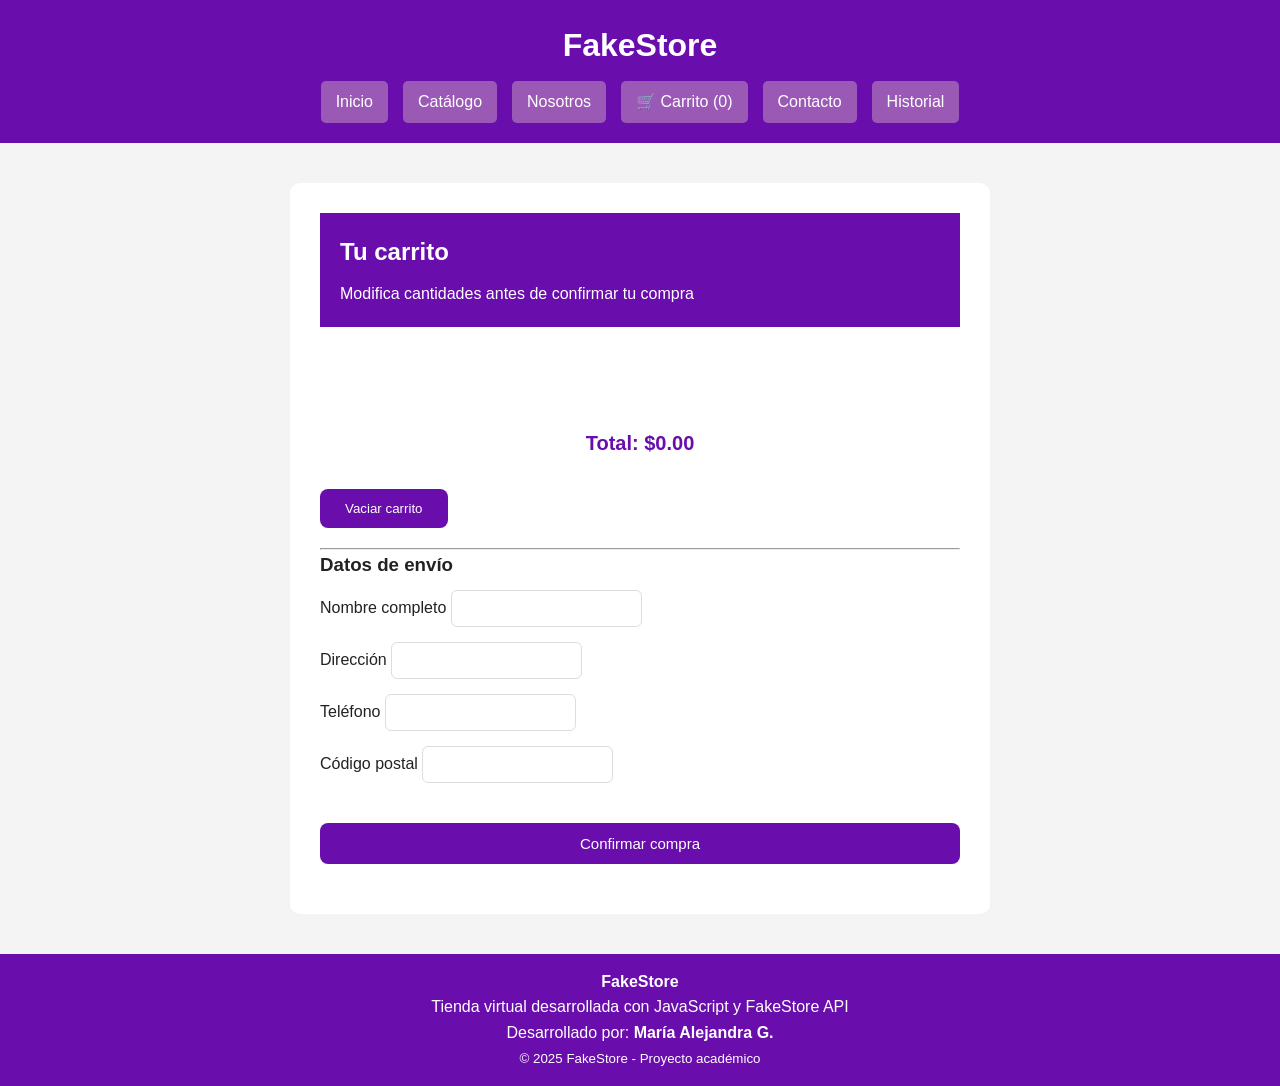
<file: carrito.html>
<!DOCTYPE html>
<html lang="es">
<head>
  <meta charset="UTF-8">
  <title>FakeStore | Carrito</title>
  <meta name="viewport" content="width=device-width, initial-scale=1.0">

  <link rel="stylesheet" href="css/styles.css">

  <script src="js/components/navbar.js" defer></script>
  <script src="js/components/footer.js" defer></script>
</head>
<body>

<site-navbar></site-navbar>

<main class="contenido carrito-wrapper">

  <header class="carrito-header">
    <h2>Tu carrito</h2>
    <p>Modifica cantidades antes de confirmar tu compra</p>
  </header>

  <!-- LISTA -->
  <section id="carrito-lista" class="carrito-lista">
  </section>

  <!-- RESUMEN -->
  <section class="carrito-resumen">
    <h3 id="total">Total: $0</h3>
    <button class="btn btn-danger" onclick="vaciarCarrito()">Vaciar carrito</button>
  </section>

  <hr>

  <!-- CHECKOUT -->
  <section class="checkout-card">
    <h3>Datos de envío</h3>

    <form class="checkout-form" onsubmit="event.preventDefault(); confirmarCompra();">

      <div class="form-group">
        <label>Nombre completo</label>
        <input type="text" id="nombre" required>
      </div>

      <div class="form-group">
        <label>Dirección</label>
        <input type="text" id="direccion" required>
      </div>

      <div class="form-group">
        <label>Teléfono</label>
        <input type="text" id="telefono" required>
      </div>

      <div class="form-group">
        <label>Código postal</label>
        <input type="text" id="postal" required>
      </div>

      <button type="submit" class="btn btn-primary">
        Confirmar compra
      </button>

    </form>
  </section>

</main>

<site-footer></site-footer>

<script src="js/app.js"></script>
</body>
</html>
</file>
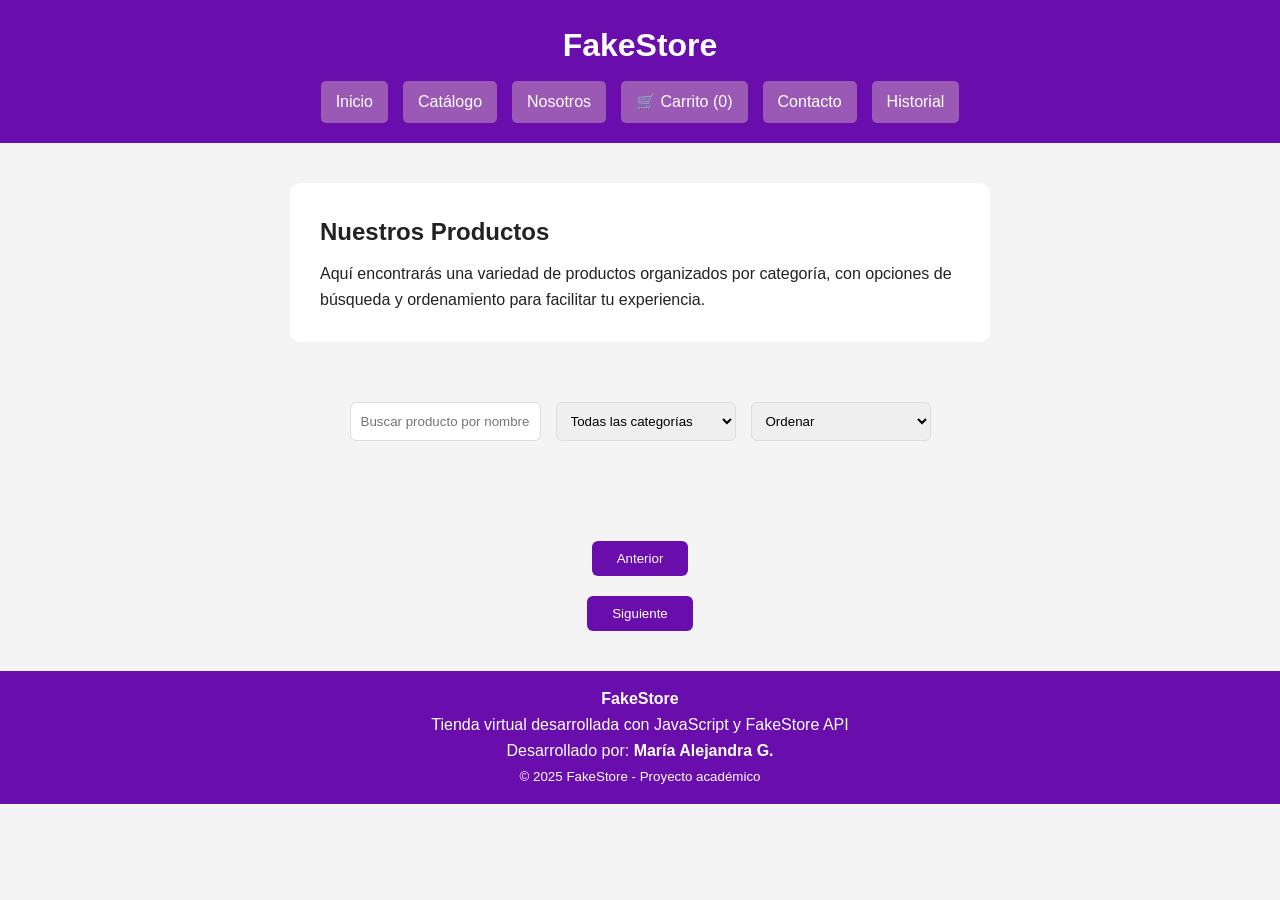
<file: catalogo.html>
<!DOCTYPE html>
<html lang="es">
<head>
  <meta charset="UTF-8">
  <title>FakeStore | Catálogo</title>
  <link rel="stylesheet" href="css/styles.css">
  <script src="js/components/navbar.js" defer></script>
  <script src="js/components/footer.js" defer></script>
</head>
<body>

<site-navbar></site-navbar>

<section class="contenido">
  <h2>Nuestros Productos</h2>
  <p>
    Aquí encontrarás una variedad de productos organizados por categoría,
    con opciones de búsqueda y ordenamiento para facilitar tu experiencia.
  </p>
</section>

<section class="filtros">
  <input type="text" id="buscar" placeholder="Buscar producto por nombre">
  
  <select id="categoria">
    <option value="all">Todas las categorías</option>
  </select>

  <select id="ordenar">
    <option value="default">Ordenar</option>
    <option value="precio-asc">Precio menor a mayor</option>
    <option value="precio-desc">Precio mayor a menor</option>
  </select>
</section>



<main id="lista-productos" class="productos">


  <!-- Productos renderizados desde JS -->
</main>

<div class="paginacion">
  <button id="btn-anterior" onclick="paginaAnterior()">Anterior</button>
  <span id="pagina-actual"></span>
  <button id="btn-siguiente" onclick="paginaSiguiente()">Siguiente</button>
</div>


<site-footer></site-footer>

<script src="js/app.js"></script>
</body>
</html>
</file>
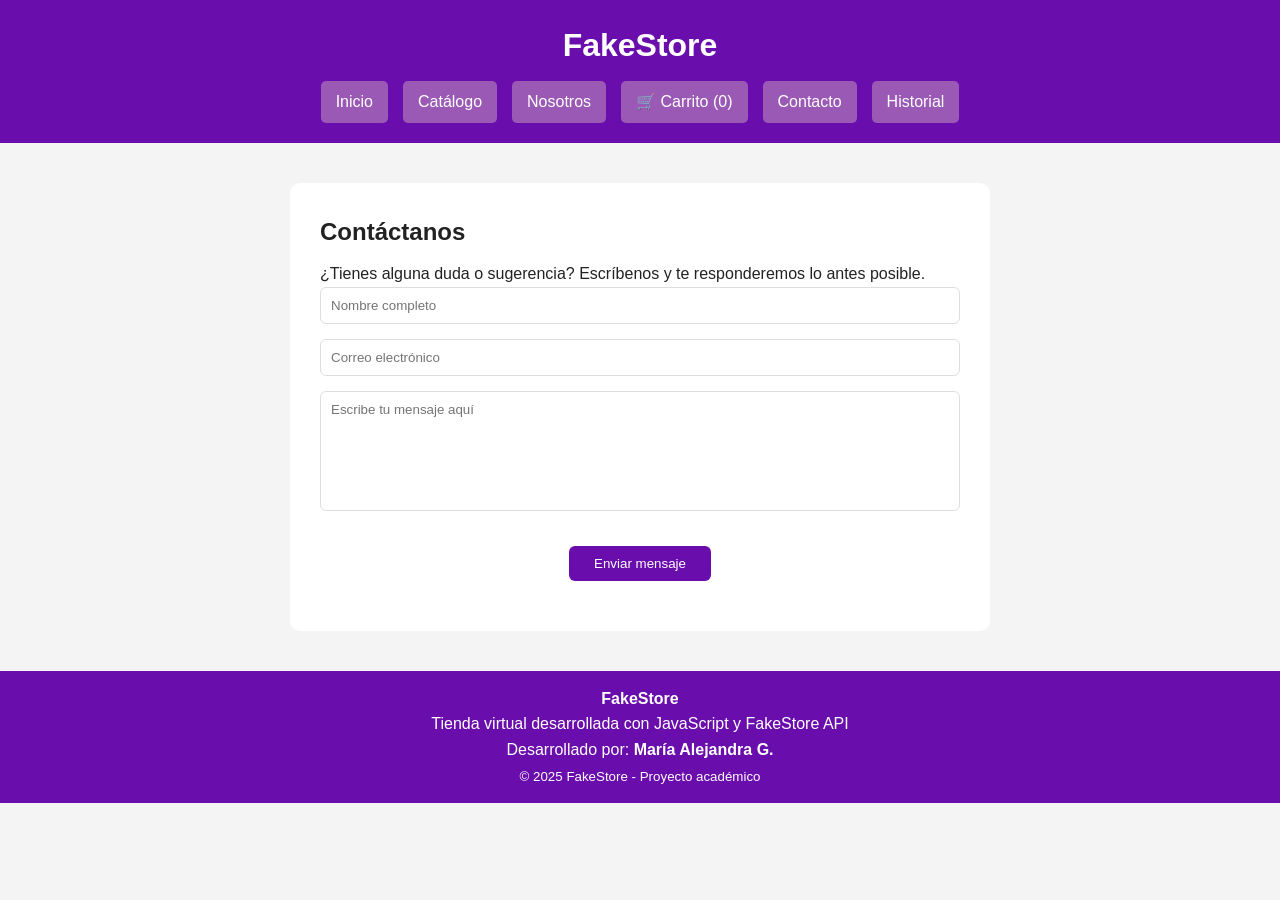
<file: contacto.html>
<!DOCTYPE html>
<html lang="es">
<head>
  <meta charset="UTF-8">
  <title>FakeStore | Contacto</title>
  <link rel="stylesheet" href="css/styles.css">
  <script src="js/components/navbar.js" defer></script>
  <script src="js/components/footer.js" defer></script>
</head>
<body>

<site-navbar></site-navbar>

<main class="contenido">

  <h2>Contáctanos</h2>
  <p>
    ¿Tienes alguna duda o sugerencia? Escríbenos y te responderemos lo antes posible.
  </p>

  <form>
    <input type="text" placeholder="Nombre completo" required>
    <input type="email" placeholder="Correo electrónico" required>
    <textarea placeholder="Escribe tu mensaje aquí"></textarea>
    <button type="submit">Enviar mensaje</button>
  </form>

</main>

<site-footer></site-footer>

</body>
</html>
</file>
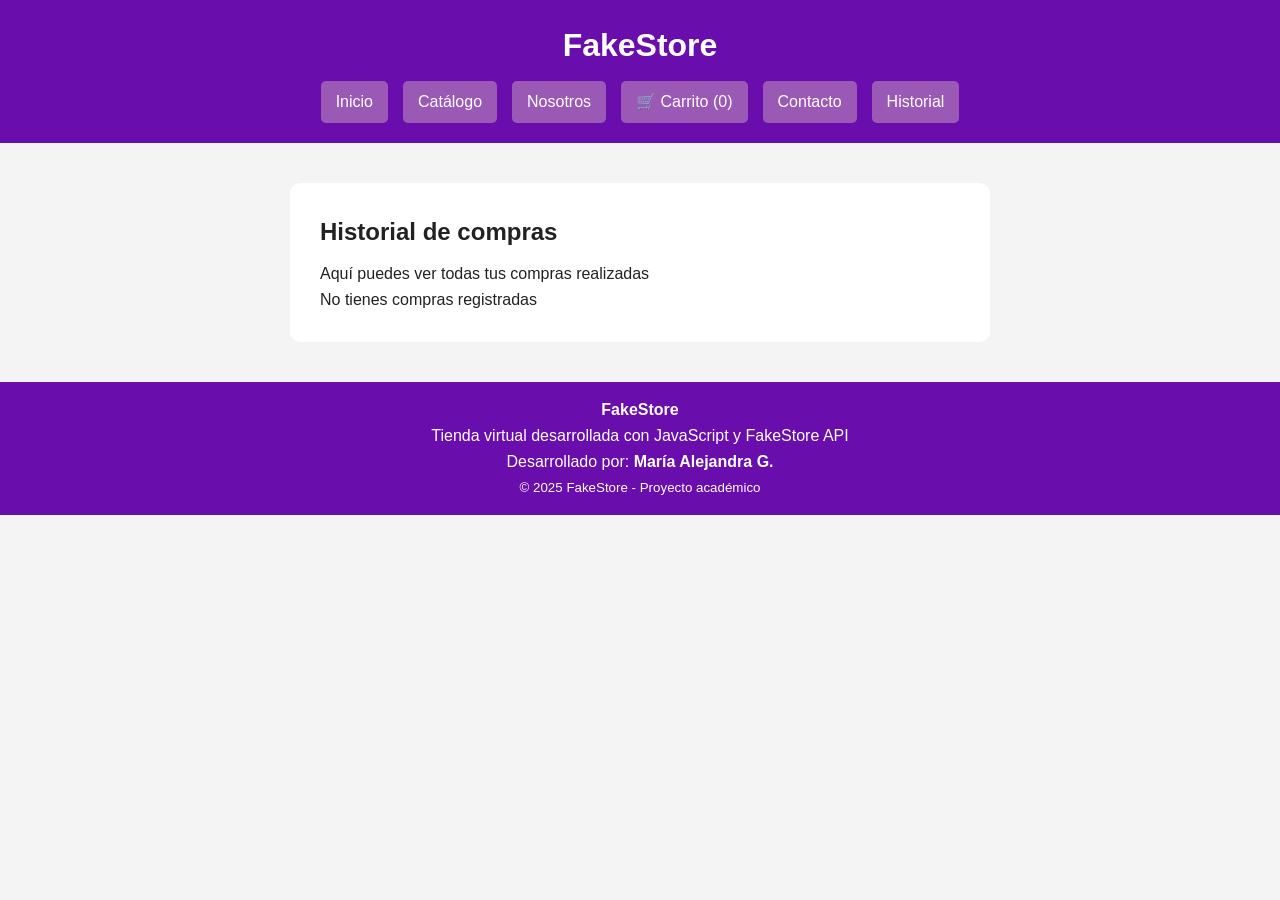
<file: historial.html>
<!DOCTYPE html>
<html lang="es">
<head>
  <meta charset="UTF-8">
  <title>Historial de Compras</title>
  <meta name="viewport" content="width=device-width, initial-scale=1.0">

  <link rel="stylesheet" href="css/styles.css">

  <script src="js/components/navbar.js" defer></script>
  <script src="js/components/footer.js" defer></script>
</head>
<body>

<site-navbar></site-navbar>

<main class="contenido historial-wrapper">

  <h2>Historial de compras</h2>
  <p>Aquí puedes ver todas tus compras realizadas</p>

  <section id="historial-lista" class="historial-lista">
    <!-- JS -->
  </section>

</main>

<site-footer></site-footer>

<script src="js/historial.js"></script>
</body>
</html>
</file>
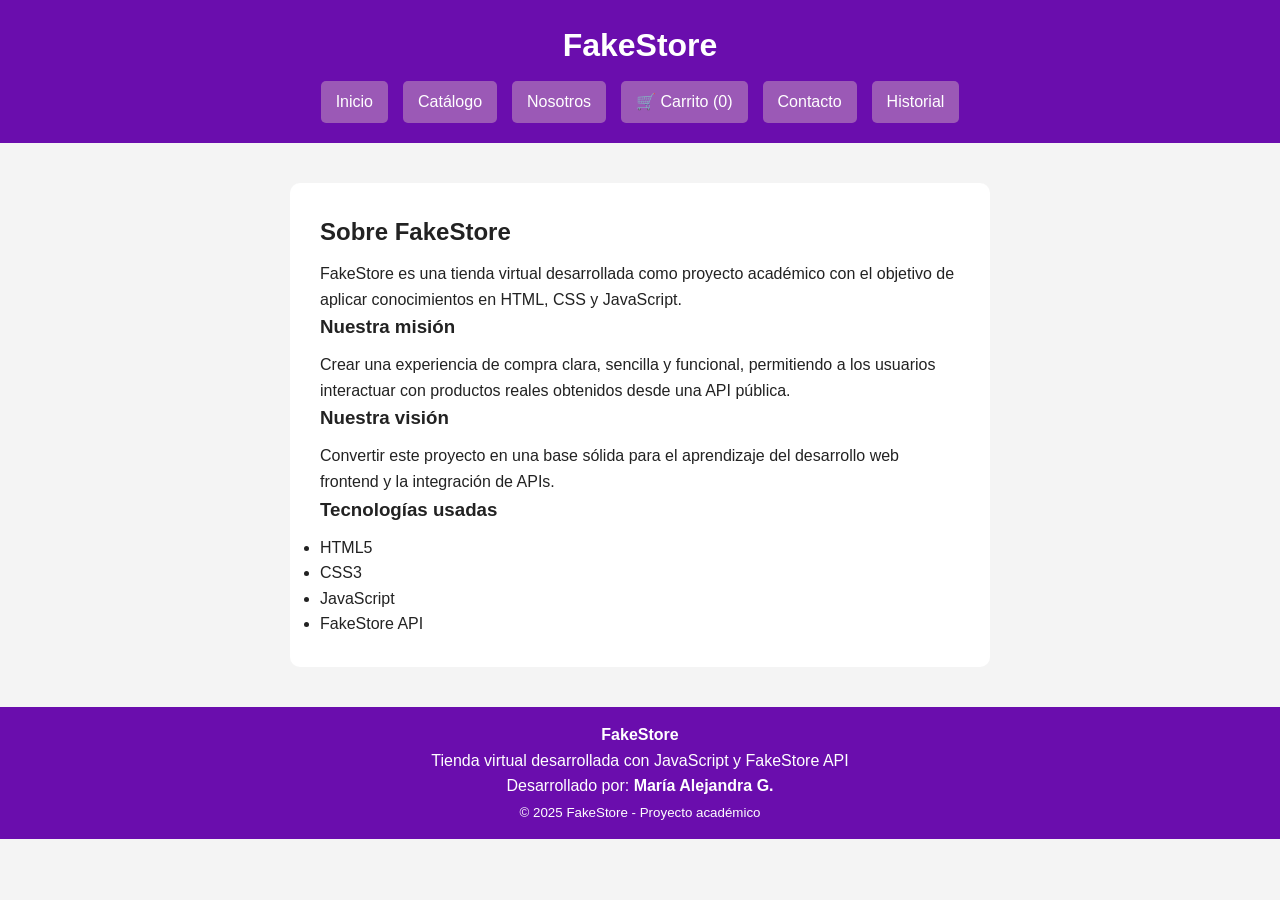
<file: nosotros.html>
<!DOCTYPE html>
<html lang="es">
<head>
  <meta charset="UTF-8">
  <title>FakeStore | Nosotros</title>
  <link rel="stylesheet" href="css/styles.css">
  <script src="js/components/navbar.js" defer></script>
  <script src="js/components/footer.js" defer></script>
</head>
<body>

<site-navbar></site-navbar>

<main class="contenido">

  <h2>Sobre FakeStore</h2>

  <p>
    FakeStore es una tienda virtual desarrollada como proyecto académico
    con el objetivo de aplicar conocimientos en HTML, CSS y JavaScript.
  </p>

  <h3>Nuestra misión</h3>
  <p>
    Crear una experiencia de compra clara, sencilla y funcional,
    permitiendo a los usuarios interactuar con productos reales
    obtenidos desde una API pública.
  </p>

  <h3>Nuestra visión</h3>
  <p>
    Convertir este proyecto en una base sólida para el aprendizaje
    del desarrollo web frontend y la integración de APIs.
  </p>

  <h3>Tecnologías usadas</h3>
  <ul>
    <li>HTML5</li>
    <li>CSS3</li>
    <li>JavaScript</li>
    <li>FakeStore API</li>
  </ul>

</main>

<site-footer></site-footer>

</body>
</html>
</file>
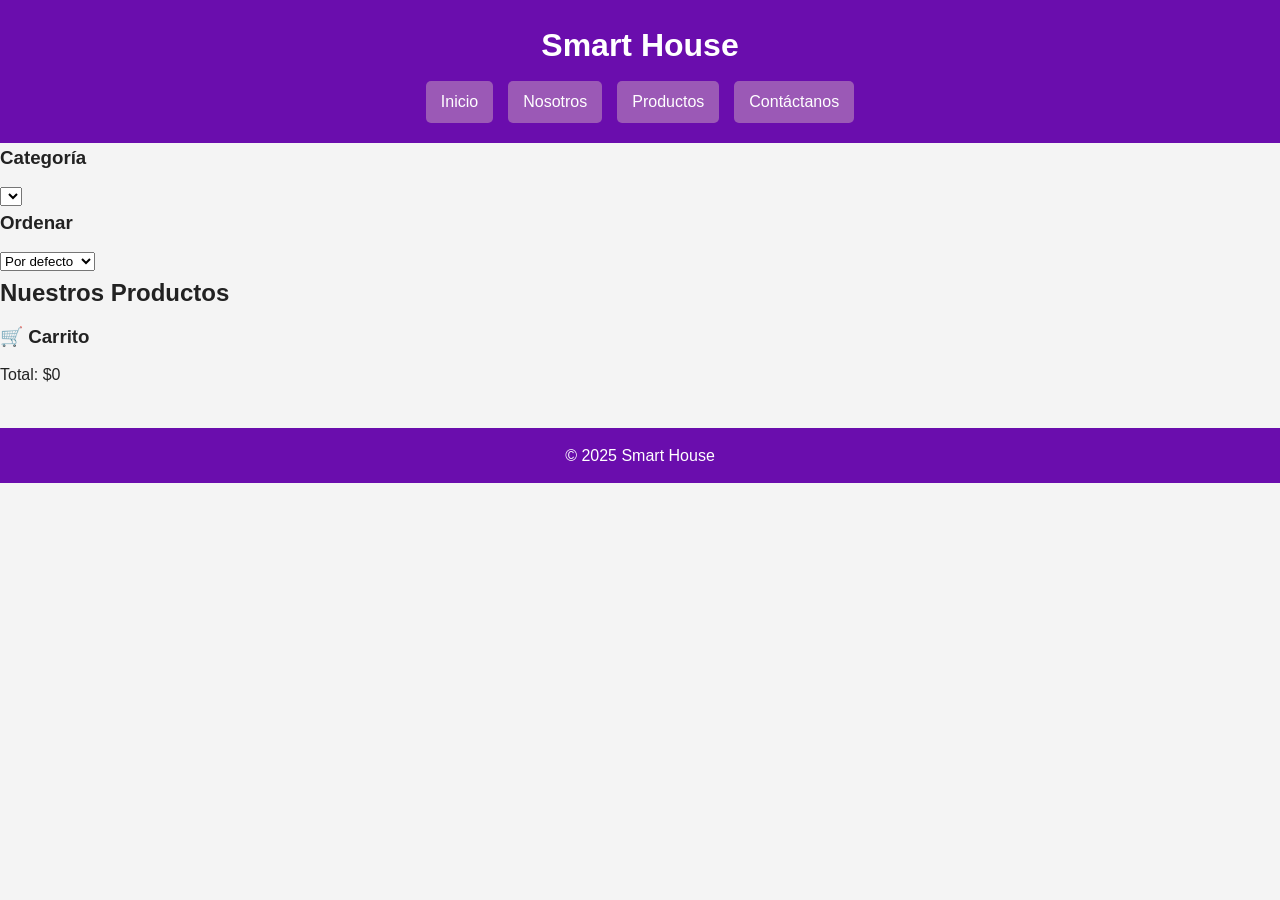
<file: productos.html>
<!DOCTYPE html>
<html lang="es">
<head>
  <meta charset="UTF-8">
  <title>Smart House | Productos</title>
  <link rel="stylesheet" href="css/styles.css">
</head>
<body>

<header class="header">
  <h1>Smart House</h1>
  <nav>
    <a href="index.html">Inicio</a>
    <a href="nosotros.html">Nosotros</a>
    <a href="productos.html">Productos</a>
    <a href="contactanos.html">Contáctanos</a>
  </nav>
</header>

<section class="shop-container">

  <!-- FILTROS -->
  <aside class="filters">
    <h3>Categoría</h3>
    <select id="filtroCategoria"></select>

    <h3>Ordenar</h3>
    <select id="ordenar">
      <option value="default">Por defecto</option>
      <option value="precioAsc">Precio ↑</option>
      <option value="precioDesc">Precio ↓</option>
      <option value="nombre">Nombre A-Z</option>
    </select>
  </aside>

  <!-- PRODUCTOS -->
  <main class="products-area">
    <h2>Nuestros Productos</h2>
    <div id="listaProductos" class="products-grid"></div>
  </main>

  <!-- CARRITO -->
  <aside class="cart">
    <h3>🛒 Carrito</h3>
    <div id="itemsCarrito"></div>
    <p class="cart-total">Total: $<span id="totalCarrito">0</span></p>
  </aside>

</section>

<footer class="footer">
  <p>© 2025 Smart House</p>
</footer>

<script src="js/app.js"></script>
</body>
</html>
</file>
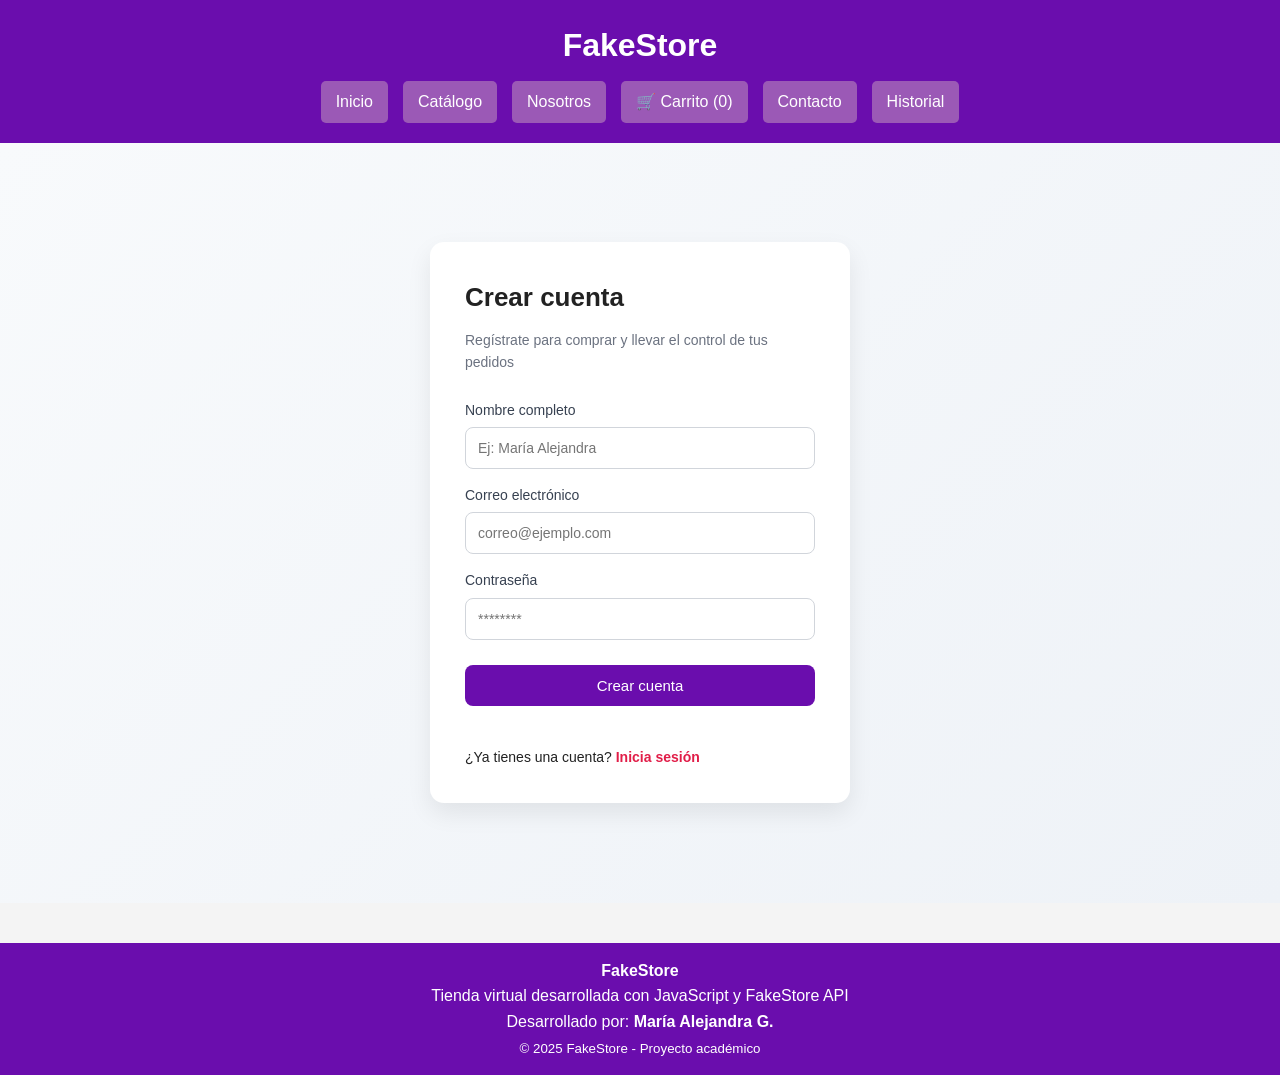
<file: register.html>
<!DOCTYPE html>
<html lang="es">
<head>
  <meta charset="UTF-8">
  <title>Registro | FakeStore</title>
  <meta name="viewport" content="width=device-width, initial-scale=1.0">

  <link rel="stylesheet" href="css/styles.css">

  <script src="js/components/navbar.js" defer></script>
  <script src="js/components/footer.js" defer></script>
</head>
<body>

<site-navbar></site-navbar>

<main class="auth-wrapper">

  <section class="auth-card">

    <h2>Crear cuenta</h2>
    <p class="auth-subtitle">
      Regístrate para comprar y llevar el control de tus pedidos
    </p>

    <div class="auth-form">

      <label>Nombre completo</label>
      <input type="text" id="nombre" placeholder="Ej: María Alejandra">

      <label>Correo electrónico</label>
      <input type="email" id="email" placeholder="correo@ejemplo.com">

      <label>Contraseña</label>
      <input type="password" id="password" placeholder="********">

      <button class="btn btn-primary" onclick="registrar()">
        Crear cuenta
      </button>

      <p class="auth-link">
        ¿Ya tienes una cuenta?
        <a href="login.html">Inicia sesión</a>
      </p>

    </div>

  </section>

</main>

<site-footer></site-footer>

<script>
function registrar() {
  const nombre = document.getElementById("nombre").value.trim();
  const email = document.getElementById("email").value.trim();
  const password = document.getElementById("password").value.trim();

  if (!nombre || !email || !password) {
    alert("Todos los campos son obligatorios");
    return;
  }

  const usuarios = JSON.parse(localStorage.getItem("usuarios")) || [];

  if (usuarios.some(u => u.email === email)) {
    alert("Este correo ya está registrado");
    return;
  }

  usuarios.push({
    nombre,
    email,
    password,
    rol: "user",
    historial: []
  });

  localStorage.setItem("usuarios", JSON.stringify(usuarios));
  alert("Cuenta creada correctamente");
  location.href = "login.html";
}
</script>

</body>
</html>
</file>
<file: css/styles.css>
/* =========================
   RESET BÁSICO
========================= */
* {
  margin: 0;
  padding: 0;
  box-sizing: border-box;
  font-family: 'Segoe UI', Arial, sans-serif;
}

/* =========================
   VARIABLES DE COLOR
========================= */
:root {
  --morado: #6a0dad;
  --morado-claro: #9b59b6;
  --gris-claro: #f4f4f4;
  --gris: #dddddd;
  --negro: #222;
  --blanco: #ffffff;
}

/* =========================
   ESTILO GENERAL
========================= */
body {
  background-color: var(--gris-claro);
  color: var(--negro);
  line-height: 1.6;
}

a {
  text-decoration: none;
  color: var(--blanco);
}

h1, h2, h3, h4 {
  margin-bottom: 10px;
}

/* =========================
   HEADER Y NAV
========================= */
header {
  background-color: var(--morado);
  color: var(--blanco);
  padding: 20px;
}

header h1 {
  text-align: center;
  margin-bottom: 10px;
}

nav {
  display: flex;
  justify-content: center;
  gap: 15px;
  flex-wrap: wrap;
}

nav a {
  padding: 8px 15px;
  border-radius: 5px;
  background-color: var(--morado-claro);
  transition: background 0.3s;
}

nav a:hover {
  background-color: var(--blanco);
  color: var(--morado);
}

/* =========================
   INICIO
========================= */
.inicio {
  text-align: center;
  padding: 80px 20px;
}

.inicio p {
  margin-bottom: 20px;
}

.btn {
  background-color: var(--morado);
  color: var(--blanco);
  padding: 12px 25px;
  border-radius: 8px;
  display: inline-block;
  transition: transform 0.2s, background 0.2s;
}

.btn:hover {
  background-color: var(--morado-claro);
  transform: scale(1.05);
}

/* =========================
   FILTROS
========================= */
.filtros {
  display: flex;
  justify-content: center;
  gap: 15px;
  padding: 20px;
  flex-wrap: wrap;
}

.filtros input,
.filtros select {
  padding: 10px;
  border-radius: 6px;
  border: 1px solid var(--gris);
  min-width: 180px;
}

/* =========================
   PRODUCTOS
========================= */
.productos {
  display: grid;
  grid-template-columns: repeat(auto-fit, minmax(250px, 1fr));
  gap: 25px;
  padding: 30px;
}

.card {
  background-color: var(--blanco);
  border-radius: 12px;
  padding: 20px;
  box-shadow: 0 8px 15px rgba(0,0,0,0.1);
  text-align: center;
  transition: transform 0.3s;
}

.card:hover {
  transform: translateY(-8px);
}

.card img {
  width: 100%;
  height: 200px;
  object-fit: contain;
  margin-bottom: 15px;
}

.card h4 {
  font-size: 15px;
  margin-bottom: 10px;
}

.card p {
  font-weight: bold;
  color: var(--morado);
  margin-bottom: 10px;
}

.card button {
  background-color: var(--morado);
  color: var(--blanco);
  border: none;
  padding: 10px 20px;
  border-radius: 6px;
  cursor: pointer;
}

.card button:hover {
  background-color: var(--morado-claro);
}

/* =========================
   CARRITO
========================= */
#carrito-lista {
  max-width: 700px;
  margin: 30px auto;
  background-color: var(--blanco);
  padding: 20px;
  border-radius: 10px;
}

#carrito-lista p {
  display: flex;
  justify-content: space-between;
  padding: 10px 0;
  border-bottom: 1px solid var(--gris);
}

#carrito-lista button {
  background-color: crimson;
  color: var(--blanco);
  border: none;
  padding: 5px 10px;
  border-radius: 5px;
  cursor: pointer;
}

#total {
  text-align: center;
  margin-top: 15px;
  font-size: 20px;
  color: var(--morado);
}

button {
  display: block;
  margin: 20px auto;
  padding: 10px 25px;
  background-color: var(--morado);
  color: var(--blanco);
  border: none;
  border-radius: 6px;
  cursor: pointer;
}

button:hover {
  background-color: var(--morado-claro);
}

/* =========================
   CONTENIDO GENERAL
========================= */
.contenido {
  max-width: 700px;
  margin: 40px auto;
  background-color: var(--blanco);
  padding: 30px;
  border-radius: 10px;
}

/* =========================
   FORMULARIO
========================= */
form {
  display: flex;
  flex-direction: column;
  gap: 15px;
}

form input,
form textarea {
  padding: 10px;
  border-radius: 6px;
  border: 1px solid var(--gris);
}

form textarea {
  resize: none;
  height: 120px;
}

/* =========================
   FOOTER
========================= */
footer {
  background-color: var(--morado);
  color: var(--blanco);
  text-align: center;
  padding: 15px;
  margin-top: 40px;
}

/* =========================
   RESPONSIVE
========================= */
@media (max-width: 600px) {
  nav {
    flex-direction: column;
    align-items: center;
  }

  .productos {
    padding: 15px;
  }

  .inicio {
    padding: 40px 15px;
  }
}

/* Color del enlace registrar */
.login-footer a {
  color: #e53935; /* rojo elegante */
  text-decoration: none;
  font-weight: bold;
}

.login-footer a:hover {
  color: #b71c1c;
  text-decoration: underline;
}

/* ===== AUTH (LOGIN / REGISTER) ===== */

.auth-wrapper {
  min-height: calc(100vh - 140px);
  display: flex;
  justify-content: center;
  align-items: center;
  background: linear-gradient(135deg, #f8fafc, #eef2f7);
}

.auth-card {
  background: #fff;
  width: 100%;
  max-width: 420px;
  padding: 35px;
  border-radius: 14px;
  box-shadow: 0 10px 25px rgba(0,0,0,0.08);
}

.auth-card h2 {
  margin-bottom: 10px;
  font-size: 26px;
}

.auth-subtitle {
  color: #6b7280;
  margin-bottom: 25px;
  font-size: 14px;
}

.auth-form label {
  display: block;
  text-align: left;
  font-size: 14px;
  margin-bottom: 6px;
  margin-top: 15px;
  color: #374151;
}

.auth-form input {
  width: 100%;
  padding: 12px;
  border-radius: 8px;
  border: 1px solid #d1d5db;
  font-size: 14px;
}

.auth-form input:focus {
  outline: none;
  border-color: #111827;
}

.btn-primary {
  width: 100%;
  margin-top: 25px;
  padding: 12px;
  font-size: 15px;
}

.auth-link {
  margin-top: 20px;
  font-size: 14px;
}

.auth-link a {
  color: #e11d48;
  font-weight: 600;
  text-decoration: none;
}

.auth-link a:hover {
  text-decoration: underline;
}
</file>
